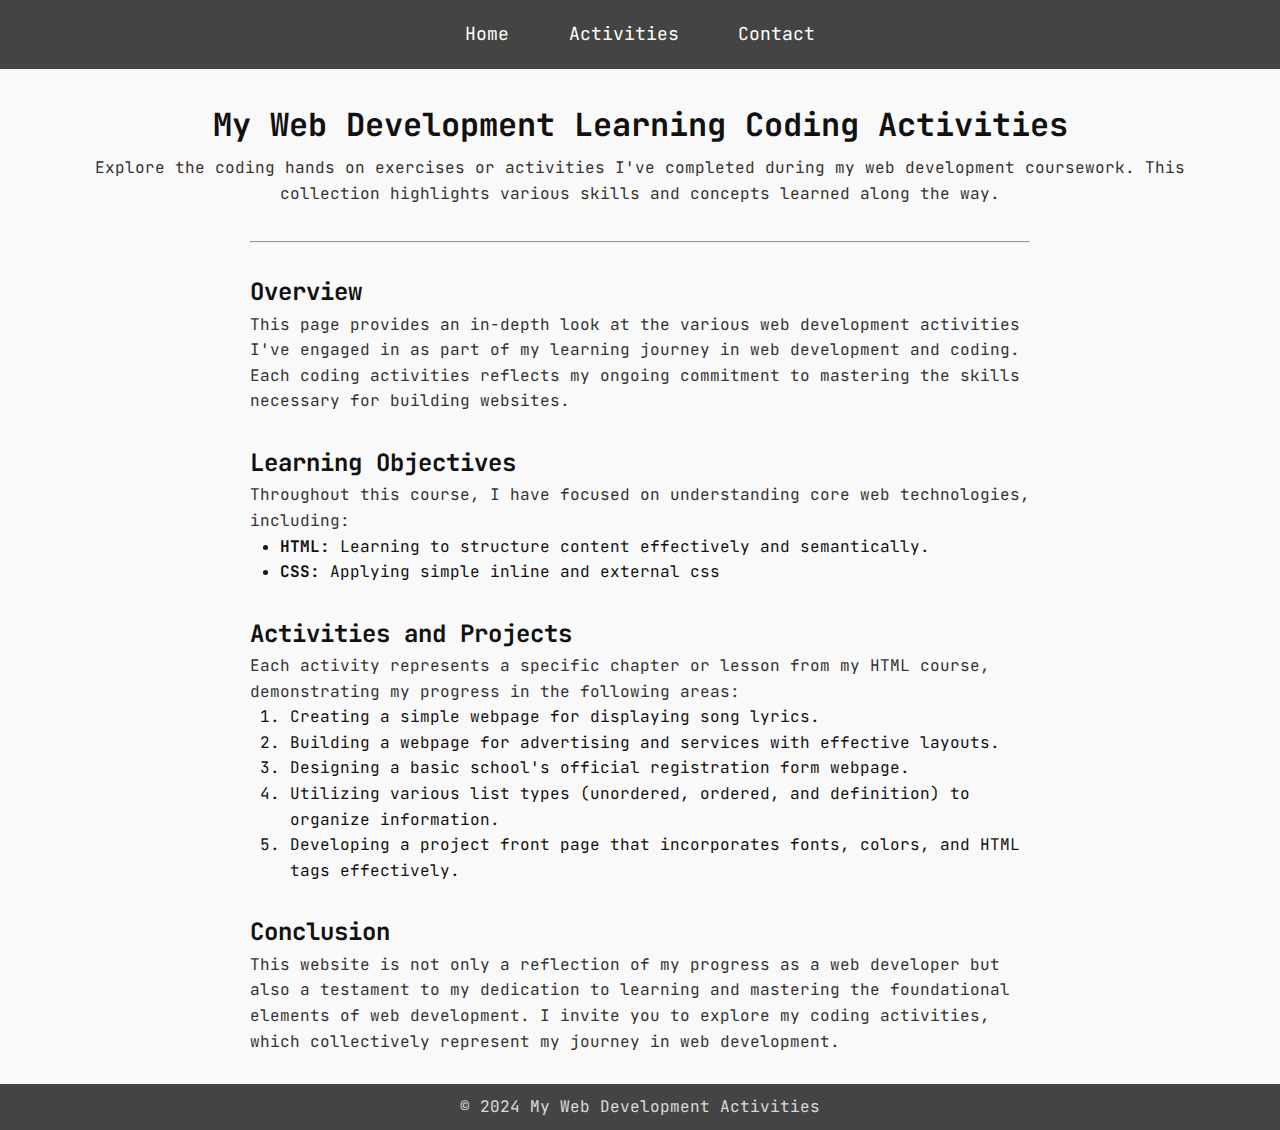
<file: index.html>
<!DOCTYPE html>
<html lang="en">
<head>
    <meta charset="UTF-8">
    <meta name="viewport" content="width=device-width, initial-scale=1.0">
    <title>Web Development Activities</title>
    <link rel="stylesheet" href="index.css">
</head>
<body>
    <header>
        <nav>
            <ul>
                <li><a href="index.html">Home</a></li>
                <li><a href="activity.html  ">Activities</a></li>
                <li><a href="#contact">Contact</a></li>
            </ul>
        </nav>
        <div class="sub-header">
            <h1>My Web Development Learning Coding Activities</h1>
            <p>Explore the coding hands on exercises or activities I've completed during my web development coursework. This collection highlights various skills and concepts learned along the way.</p>
        </div>
    </header>
    <hr>
    <main>
        <div class="section overview">
            <h2>Overview</h2>
            <p>This page provides an in-depth look at the various web development activities I've engaged in as part of my learning journey in web development and coding. Each coding activities reflects my ongoing commitment to mastering the skills necessary for building websites.</p>
        </div>
        <div class="section objective">
            <h2>Learning Objectives</h2>
            <p>Throughout this course, I have focused on understanding core web technologies, including:</p>
            <ul>
                <li><strong>HTML:</strong> Learning to structure content effectively and semantically.</li>
                <li><strong>CSS:</strong> Applying simple inline and external css</li>
            </ul>
        </div>
        <div class="section activty">
            <h2>Activities and Projects</h2>
            <p>Each activity represents a specific chapter or lesson from my HTML course, demonstrating my progress in the following areas:</p>
            <ol>
                <li>Creating a simple webpage for displaying song lyrics.</li>
                <li>Building a webpage for advertising and services with effective layouts.</li>
                <li>Designing a basic school's official registration form webpage.</li>
                <li>Utilizing various list types (unordered, ordered, and definition) to organize information.</li>
                <li>Developing a project front page that incorporates fonts, colors, and HTML tags effectively.</li>
            </ol>
        </div>
        <div class="section concolusion">
            <h2>Conclusion</h2>
            <p>This website is not only a reflection of my progress as a web developer but also a testament to my dedication to learning and mastering the foundational elements of web development. I invite you to explore my coding activities, which collectively represent my journey in web development.</p>
        </div>
    </main>
    <footer>
        <p>&copy; 2024 My Web Development Activities</p>
    </footer>
</body>
</html>
</file>
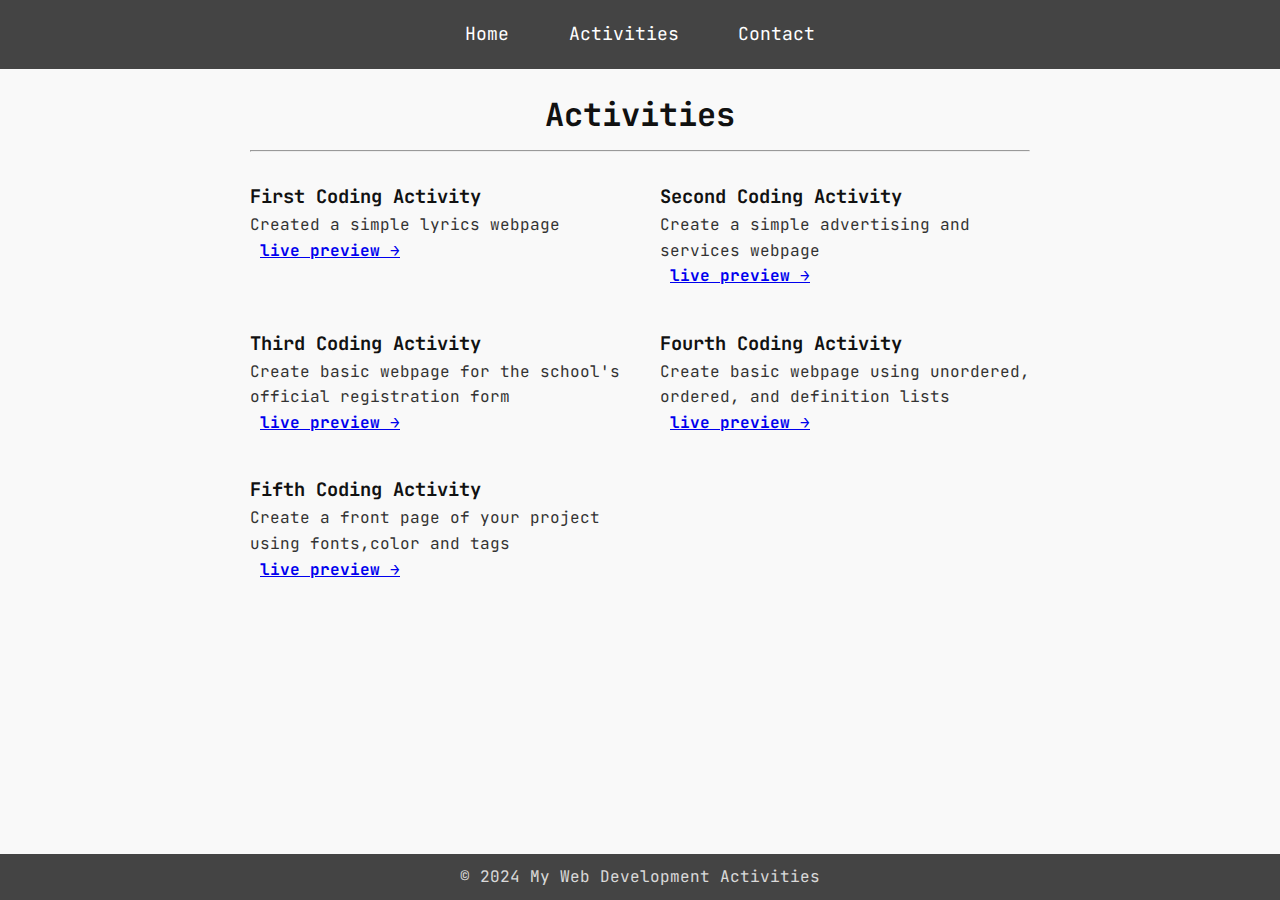
<file: activity.html>
<!DOCTYPE html>
<html lang="en">
<head>
    <meta charset="UTF-8">
    <meta name="viewport" content="width=device-width, initial-scale=1.0">
    <link rel="stylesheet" href="activity.css">
    <title>Activities</title>
</head>
<body>
    <header>
        <nav>
            <ul>
                <li><a href="index.html">Home</a></li>
                <li><a href="activity.html">Activities</a></li>
                <li><a href="#contact">Contact</a></li>
            </ul>
        </nav>
    </header>
    <div>
        <h1>Activities</h1>
    </div>
    <hr>
    <main>
        <section id="activities">
            <div class="grid-container">
                <div class="grid-item">
                    <h3>First Coding Activity</h3>
                    <p>Created a simple lyrics webpage <span> <a href="lyrics.html" target="_blank">live preview &rarr;</a>   </span></p>
                </div>
                <div class="grid-item">
                    <h3>Second Coding Activity</h3>
                    <p>Create a simple advertising and services webpage  <span> <a href="adds.html" target="_blank">live preview &rarr;</a>   </span></p>
                </div>
                <div class="grid-item">
                    <h3>Third Coding Activity</h3>
                    <p>Create basic webpage for the school's official registration form  <span> <a href="orf.html" target="_blank">live preview &rarr;</a>   </span></p>
                </div>
                <div class="grid-item">
                    <h3>Fourth Coding Activity</h3>
                    <p>Create basic webpage using unordered, ordered, and definition lists  <span> <a href="list.html" target="_blank">live preview &rarr;</a>   </span></p>
                </div>
                <div class="grid-item">
                    <h3>Fifth Coding Activity</h3>
                    <p>Create a front page of your project using fonts,color and tags  <span> <a href="index.html">live preview &rarr;</a>   </span></p>
                </div>
            </div>
        </section>
    </main>
    <footer>
        <p>&copy; 2024 My Web Development Activities</p>
    </footer>
</body>
</html>
</file>
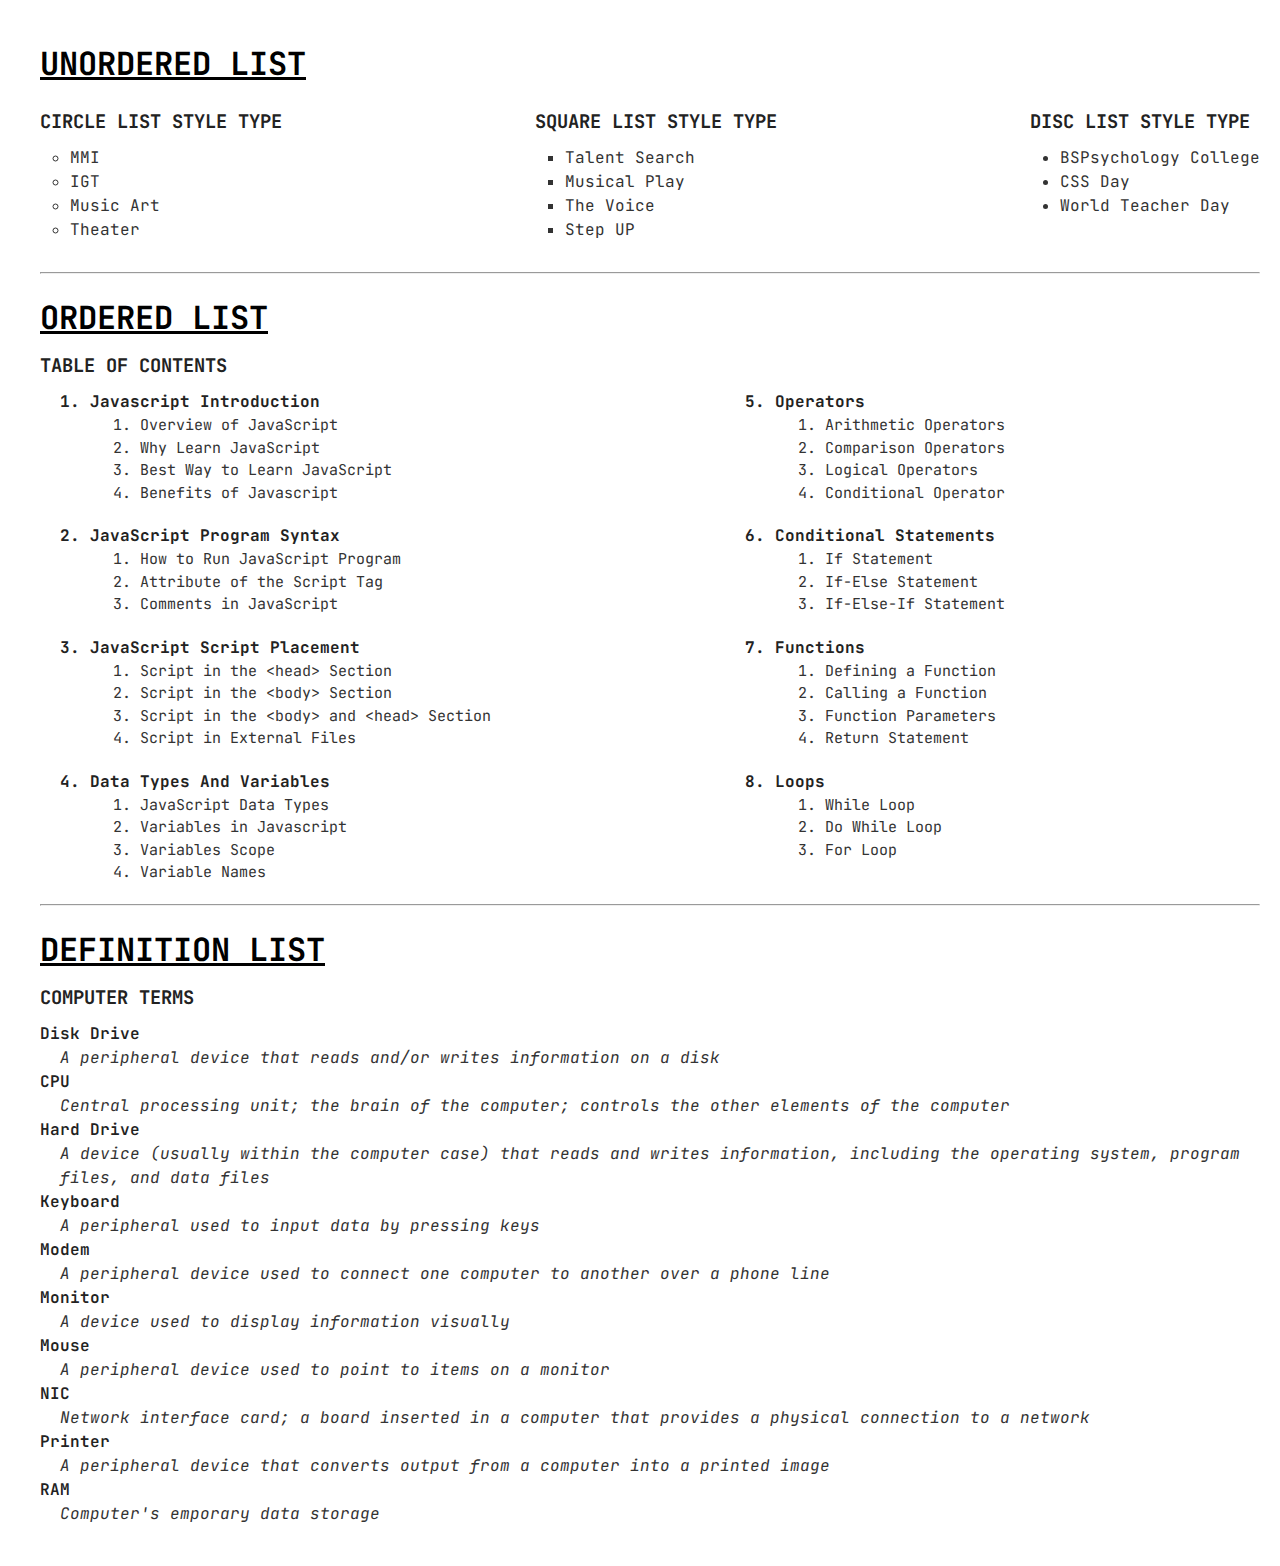
<file: list.html>
<!DOCTYPE html>
<html lang="en">
  <head>
    <meta charset="UTF-8" />
    <meta name="viewport" content="width=device-width, initial-scale=1.0" />
    <link rel="stylesheet" href="list.css" />
    <title>List</title>
  </head>
  <body>
    <div class="main">
      <div class="section-unordered-list">
        <h1>Unordered List</h1>
        <div class="ul-container">
          <div class="circle-container">
            <h3>Circle List Style Type</h3>
            <ul class="circle">
              <li class="list-item">MMI</li>
              <li class="list-item">IGT</li>
              <li class="list-item">Music Art</li>
              <li class="list-item">Theater</li>
            </ul>
          </div>
          <div class="square-container">
            <h3>Square List Style Type</h3>
            <ul class="square">
              <li class="list-item">Talent Search</li>
              <li class="list-item">Musical Play</li>
              <li class="list-item">The Voice</li>
              <li class="list-item">Step UP</li>
            </ul>
          </div>
          <div class="disc-container">
            <h3>Disc List Style Type</h3>
            <ul class="disc">
              <li class="list-item">BSPsychology College</li>
              <li class="list-item">CSS Day</li>
              <li class="list-item">World Teacher Day</li>
            </ul>
          </div>
        </div>
      </div>
      <hr />
      <div class="section-ordered-list" id="ordered-list">
        <h1>ordered list</h1>
        <h3>Table Of Contents</h3>
        <div class="ol-container">
          <ol class="main-ol-container">
            <li class="first">
              Javascript Introduction
              <ol class="innerOrderedList">
                <li>Overview of JavaScript</li>
                <li>Why Learn JavaScript</li>
                <li>Best Way to Learn JavaScript</li>
                <li>Benefits of Javascript</li>
              </ol>
            </li>
            <li class="second">
              JavaScript Program Syntax
              <ol class="innerOrderedList">
                <li>How to Run JavaScript Program</li>
                <li>Attribute of the Script Tag</li>
                <li>Comments in JavaScript</li>
              </ol>
            </li>
            <li class="third">
              JavaScript Script Placement
              <ol class="innerOrderedList">
                <li>Script in the &lt;head&gt; Section</li>
                <li>Script in the &lt;body&gt; Section</li>
                <li>Script in the &lt;body&gt; and &lt;head&gt; Section</li>
                <li>Script in External Files</li>
              </ol>
            </li>
            <li class="fourth">
              Data Types And Variables
              <ol class="innerOrderedList">
                <li>JavaScript Data Types</li>
                <li>Variables in Javascript</li>
                <li>Variables Scope</li>
                <li>Variable Names</li>
              </ol>
            </li>
            <li class="fifth">
              Operators
              <ol class="innerOrderedList">
                <li>Arithmetic Operators</li>
                <li>Comparison Operators</li>
                <li>Logical Operators</li>
                <li>Conditional Operator</li>
              </ol>
            </li>
            <li class="sixth">
              Conditional Statements
              <ol class="innerOrderedList">
                <li>If Statement</li>
                <li>If-Else Statement</li>
                <li>If-Else-If Statement</li>
              </ol>
            </li>
            <li class="seventh">
              Functions
              <ol class="innerOrderedList">
                <li>Defining a Function</li>
                <li>Calling a Function</li>
                <li>Function Parameters</li>
                <li>Return Statement</li>
              </ol>
            </li>
            <li class="eight">
              Loops
              <ol class="innerOrderedList">
                <li>While Loop</li>
                <li>Do While Loop</li>
                <li>For Loop</li>
              </ol>
            </li>
          </ol>
        </div>
      </div>
      <hr />
      <div class="section-definition-list" id="definition-list">
        <h1>Definition List</h1>
        <h3>Computer Terms</h3>
        <div class="definition-terms-container">
          <dl>
            <dt>Disk Drive</dt>
            <dd>
              A peripheral device that reads and/or writes information on a disk
            </dd>
            <dt>CPU</dt>
            <dd>
              Central processing unit; the brain of the computer; controls the
              other elements of the computer
            </dd>
            <dt>Hard Drive</dt>
            <dd>
              A device (usually within the computer case) that reads and writes
              information, including the operating system, program files, and
              data files
            </dd>
            <dt>Keyboard</dt>
            <dd>A peripheral used to input data by pressing keys</dd>
            <dt>Modem</dt>
            <dd>
              A peripheral device used to connect one computer to another over a
              phone line
            </dd>
            <dt>Monitor</dt>
            <dd>A device used to display information visually</dd>
            <dt>Mouse</dt>
            <dd>A peripheral device used to point to items on a monitor</dd>
            <dt>NIC</dt>
            <dd>
              Network interface card; a board inserted in a computer that
              provides a physical connection to a network
            </dd>
            <dt>Printer</dt>
            <dd>
              A peripheral device that converts output from a computer into a
              printed image
            </dd>
            <dt>RAM</dt>
            <dd>Computer's emporary data storage</dd>
          </dl>
        </div>
      </div>
    </div>
  </body>
</html>

<!-- https://www.kindsonthegenius.com/javascript/02-javascript-script-placement/ -->
</file>
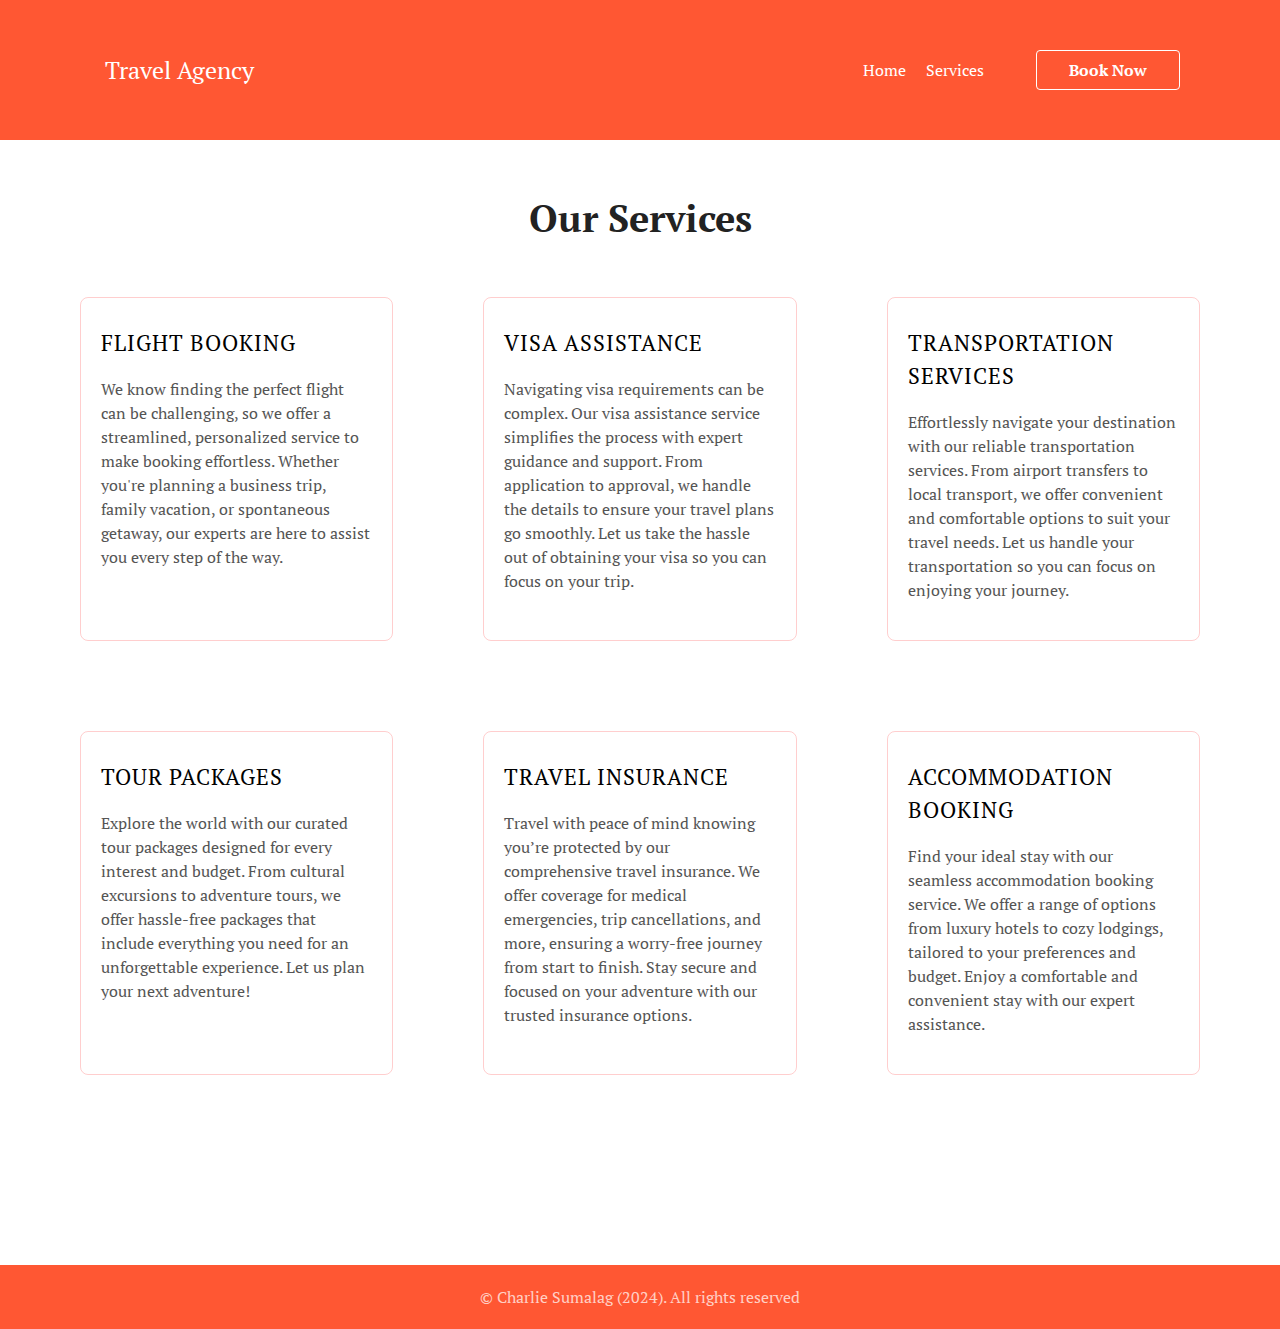
<file: services.html>
<!DOCTYPE html>
<html lang="en">
  <head>
    <meta charset="UTF-8" />
    <meta name="viewport" content="width=device-width, initial-scale=1.0" />
    <link rel="stylesheet" href="services.css" />
    <link
      rel="stylesheet"
      href="https://cdnjs.cloudflare.com/ajax/libs/font-awesome/6.6.0/css/all.min.css"
      integrity="sha512-Kc323vGBEqzTmouAECnVceyQqyqdsSiqLQISBL29aUW4U/M7pSPA/gEUZQqv1cwx4OnYxTxve5UMg5GT6L4JJg=="
      crossorigin="anonymous"
      referrerpolicy="no-referrer"
    />
    <title>Travel Agency Discounts</title>
  </head>
  <body>
    <div class="orange-bg header-main-container">
      <div class="wrapper">
        <!-- header -->
        <header>
          <div class="logo-container">
            <i class="fa-solid fa-globe"></i>
            <h2><a href="adds.html">Travel Agency</a></h2>
          </div>
          <nav>
            <ul class="nav-lists">
              <li class="nav-list"><a href="adds.html">Home</a></li>
              <li class="nav-list"><a href="services.html">Services</a></li>
              <button class="nav-btn">Book Now</button>
            </ul>
          </nav>
        </header>
        <!-- end of header -->
      </div>
    </div>
    <!-- miann content -->
    <main>
      <div class="wrapper">
        <h1 class="our-services-text">Our Services</h1>
        <div class="services-list-container">
          <ul class="services-lists">
            <li class="services-list">
              <i class="fa-solid fa-plane"></i>
              <h2>Flight Booking</h2>
              <p>
                We know finding the perfect flight can be challenging, so we
                offer a streamlined, personalized service to make booking
                effortless. Whether you're planning a business trip, family
                vacation, or spontaneous getaway, our experts are here to assist
                you every step of the way.
              </p>
            </li>
            <li class="services-list">
              <i class="fa-solid fa-credit-card"></i>
              <h2>Visa Assistance</h2>
              <p>
                Navigating visa requirements can be complex. Our visa assistance
                service simplifies the process with expert guidance and support.
                From application to approval, we handle the details to ensure
                your travel plans go smoothly. Let us take the hassle out of
                obtaining your visa so you can focus on your trip.
              </p>
            </li>
            <li class="services-list">
              <i class="fa-solid fa-car-side"></i>
              <h2>Transportation Services</h2>
              <p>
                Effortlessly navigate your destination with our reliable
                transportation services. From airport transfers to local
                transport, we offer convenient and comfortable options to suit
                your travel needs. Let us handle your transportation so you can
                focus on enjoying your journey.
              </p>
            </li>
            <li class="services-list">
              <i class="fa-solid fa-boxes-packing"></i>
              <h2>Tour Packages</h2>
              <p>
                Explore the world with our curated tour packages designed for
                every interest and budget. From cultural excursions to adventure
                tours, we offer hassle-free packages that include everything you
                need for an unforgettable experience. Let us plan your next
                adventure!
              </p>
            </li>
            <li class="services-list">
              <i class="fa-solid fa-file-shield"></i>
              <h2>Travel Insurance</h2>
              <p>
                Travel with peace of mind knowing you’re protected by our
                comprehensive travel insurance. We offer coverage for medical
                emergencies, trip cancellations, and more, ensuring a worry-free
                journey from start to finish. Stay secure and focused on your
                adventure with our trusted insurance options.
              </p>
            </li>
            <li class="services-list">
              <i class="fa-solid fa-hotel"></i>
              <h2>Accommodation Booking</h2>
              <p>
                Find your ideal stay with our seamless accommodation booking
                service. We offer a range of options from luxury hotels to cozy
                lodgings, tailored to your preferences and budget. Enjoy a
                comfortable and convenient stay with our expert assistance.
              </p>
            </li>
          </ul>
        </div>
      </div>
    </main>
    <!-- end of main -->
    <!-- footer -->
    <footer>
      <p>&copy; Charlie Sumalag (2024). All rights reserved</p>
    </footer>
    <!-- end of footer -->
  </body>
</html>
</file>
<file: index.css>
/* import google fonts */
    @import url('https://fonts.googleapis.com/css2?family=JetBrains+Mono:ital,wght@0,100..800;1,100..800&display=swap');

    *, *::after, *::before {
        margin: 0;
        padding: 0;
        box-sizing: border-box;
    }
    html, body {
        font-size: 62.5%;
        height: 100%;
    }

    body {
        font-family: "JetBrains Mono", system-ui;
        background-color: #f9f9f9;
        font-size: 1.6rem;
        color: #111;
        width: calc(100);
        line-height: 1.6;
        margin: 0 auto;
        min-height: 100vh;
        display: flex;
        flex-direction: column;
    }
    p{
        color: #333;
    }

    header {
        text-align: center;
    }
    header p{
        max-width: 110rem;
        text-align: center;
        margin: 0.5rem auto;
    }
    .sub-header{
        padding: 3rem;
    }
    hr{
        width: calc(100% - 50rem);
        margin-inline: auto ;
    }
    nav {
        background-color: #444;
        padding: 2rem;
        text-align: center;
        width: 100%;
        color: white;
    }
    nav ul{
        display: flex;
        justify-content: space-between;
        max-width: 35rem;
        margin: 0 auto;
    }
    nav ul li{
        list-style: none;
    }
    nav ul li a{
        color: white;
        text-decoration: none;
        font-size: 1.8rem;

    }
    main{
        width: calc(100% - 50rem);
        margin: 0 auto  ;
    }
    main{
        display: flex;
        flex-direction: column;
        gap: 3rem;
        padding: 3rem 0;
    }
    .section ul li
    {
        margin-left: 3rem;
    }
    .section ol li{
        margin-left: 4rem;
    }
    footer{
        font-weight: 400;
        color: white;
        margin-top: auto;
        width: 100%;
        padding: 1rem;
        /* border: 1px solid red; */
        text-align: center;
        background-color: #444;
    }
    footer p{
        opacity: 0.8;
        color: white;
    }
    footer a{
        color: white;
        text-decoration: none;
        font-weight: bold ;
    }
</file>
<file: activity.css>
/* import google fonts */
    @import url('https://fonts.googleapis.com/css2?family=JetBrains+Mono:ital,wght@0,100..800;1,100..800&display=swap');

    *, *::after, *::before {
        margin: 0;
        padding: 0;
        box-sizing: border-box;
    }
    html, body {
        font-size: 62.5%;
        height: 100%;
    }

    body {
        font-family: "JetBrains Mono", system-ui;
        background-color: #f9f9f9;
        font-size: 1.6rem;
        color: #111;
        width: calc(100);
        line-height: 1.6;
        margin: 0 auto;
        min-height: 100vh;
        display: flex;
        flex-direction: column;
        /* background-color: red; */
    }
    p{
        color: #333;
    }

    header {
        text-align: center;
    }
    header p{
        max-width: 110rem;
        text-align: center;
        margin: 0.5rem auto;
    }
    hr{
        width: calc(100% - 50rem);
        margin-inline: auto ;
    }
    nav {
        background-color: #444;
        padding: 2rem;
        text-align: center;
        width: 100%;
        color: white;
    }
    nav ul{
        display: flex;
        justify-content: space-between;
        max-width: 35rem;
        margin: 0 auto;
    }
    header nav ul li{
        list-style: none;
    }
    nav ul li a{
        color: white;
        text-decoration: none;
        font-size: 1.8rem;

    }
h1{
    text-align: center;
    padding: 2rem 0 1rem 0;
}
hr{
    width: calc(100% - 50rem);
    margin-inline: auto ;
    margin-bottom: 3rem;
}
main{
    width: calc(100% - 50rem);
    margin: 0 auto  ;
}
.grid-container{
    display: grid;
    grid-template-columns: repeat(2, 1fr);
    gap: 4rem;
}
span{
    /* font-size: 3rem; */
    /* border: 1px solid red;    */
    padding-left: 1rem;
    /* border: 1px solid black; */
    font-weight: 700;
    display: flex;  
    text-decoration: underline;
    cursor: pointer;

}

footer{
    font-weight: 400;
    color: white;
    margin-top: auto;
    width: 100%;
    padding: 1rem;
    /* border: 1px solid red; */
    text-align: center;
    background-color: #444;
}
footer p{
    opacity: 0.8;
    color: white;
}
footer a{
    color: white;
    text-decoration: none;
    font-weight: bold ;
}
</file>
<file: list.css>
/* import google fonts */
@import url("https://fonts.googleapis.com/css2?family=JetBrains+Mono:ital,wght@0,100..800;1,100..800&display=swap");

*,
*::after,
*::before {
  box-sizing: border-box;
  padding: 0;
  margin: 0;
}
html {
  /* font size convert. default 1rem = 16px. after conversation 1rem  = 10px */
  font-size: 62.5%;
}
body {
  font-family: "JetBrains Mono", system-ui;
  font-size: 1.6rem;
  width: 100%;
  height: 100vh;
  justify-content: center;
  align-items: center;
  line-height: 1.5;
}
.main {
  padding: 4rem;
  width: 130rem;
  margin: 0 auto;
}
hr {
  margin-bottom: 2rem;
}
ul {
  padding-left: 3rem;
  margin-bottom: 2rem;
}
h1 {
  text-decoration: underline;
  text-transform: uppercase;
}
h3 {
  text-transform: uppercase;
}
h3,
.ul-container {
  margin: 1rem 0;
  color: #222;
}
.ul-container {
  display: flex;
  justify-content: space-between;
  color: #333;
}
.square {
  list-style-type: square;
}
.disc {
  list-style-type: disc;
}
.circle {
  list-style-type: circle;
}

/* ordered list */
ol {
  padding-left: 5rem;
  font-weight: 700;
  color: #222;
  /* border: 1px solid red; */
}
.innerOrderedList {
  list-style-type: decimal;
  color: #333;
  font-size: 1.5rem;
  font-weight: 400;
}
.main-ol-container {
  /* border: 1px solid red; */
  display: grid;
  /* row-gap: 1rem; */
  column-gap: 20rem;
  /* border: 1px solid red; */
  grid-template-columns: 1fr 1fr;
}
.first,
.second,
.third,
.fourth {
  grid-column: 1/2;
  margin-bottom: 2rem;
}
.fifth,
.sixth,
.seventh,
.eight {
  grid-column: 2/3;
  /* border: 1px solid red; */
}
.fifth {
  grid-row: 1/2;
}
.sixth {
  grid-row: 2/3;
}
.seventh {
  grid-row: 3/4;
}
dt {
  font-weight: 600;
  color: #222;
}
dd {
  /* font-size: 1.5rem; */
  padding-left: 2rem;
  font-style: italic;
  color: #333;
}
</file>
<file: services.css>
/* import fons style */
@import url("https://fonts.googleapis.com/css2?family=Montserrat:ital,wght@0,100..900;1,100..900&display=swap");
@import url("https://fonts.googleapis.com/css2?family=Montserrat:ital,wght@0,100..900;1,100..900&family=Roboto:ital,wght@0,100;0,300;0,400;0,500;0,700;0,900;1,100;1,300;1,400;1,500;1,700;1,900&display=swap");
@import url("https://fonts.googleapis.com/css2?family=Montserrat:ital,wght@0,100..900;1,100..900&family=PT+Serif:ital,wght@0,400;0,700;1,400;1,700&family=Roboto:ital,wght@0,100;0,300;0,400;0,500;0,700;0,900;1,100;1,300;1,400;1,500;1,700;1,900&display=swap");

/* root */
:root {
  --font-family1: "Roboto", sans-serif;
  --font-family2: "Montserrat", system-ui;
  --font-family3: "PT Serif", serif;
  --pane-padding: 5px 42px;
}
/* reset */
*,
*::after,
*::before {
  box-sizing: border-box;
  padding: 0;
  margin: 0;
}
html {
  font-size: 62.5%;
}
body {
  display: flex;
  flex-direction: column;
  font-family: var(--font-family3);
  font-size: 1.6rem;
  line-height: 1.5;
  width: 100%;
  height: 100vh;
  color: black;
  overflow-y: scroll;
}
.orange-bg {
  width: 100%;
  padding: 5rem;
  background-color: #ff5733;
}
.header-main-container {
  position: fixed;
}
.wrapper {
  max-width: 150rem;
  margin: 0 auto;
}
header {
  max-width: 150rem;
  display: flex;
  justify-content: space-between;
  align-items: center;
  color: white;
  margin: 0 auto;
  padding: 0 5rem;
}

.logo-container {
  display: flex;
  align-items: center;
  gap: 0.5rem;
}
.logo-container > i {
  /* border: 1px solid red; */
  font-size: 2.8rem;
  font-weight: 700;
}
.nav-lists {
  display: flex;
  gap: 2rem;
  align-items: center;
}
.nav-list {
  list-style-type: none;
  transition: all 0.3s ease;
}
a {
  text-decoration: none;
  color: white;
  font-weight: 500;
}
span {
  font-size: 2.2rem;
  font-weight: 700;
  color: #ff5733;
}
.nav-btn {
  margin-left: 3.2rem;
  border: 1px solid white;
  background-color: transparent;
  padding: 0.8rem 3.2rem;
  border-radius: 4px;
  color: white;
  font-weight: 600;
  transition: 0.3s all ease;
  font-size: 1.6rem;
  font-family: var(--font-family3);
}
.nav-btn:hover {
  color: black;
  cursor: pointer;
  background-color: white;
}
main {
  flex: 1;
  padding: 14rem 3rem;
}
.our-services-text {
  text-align: center;
  font-size: 3.8rem;
  margin: 5rem;
  color: #222;
}
.services-lists {
  display: grid;
  grid-template-columns: 1fr 1fr 1fr;
  grid-template-rows: 1fr 1fr;
  gap: 9rem;
  padding: 0 5rem;
}
.services-list {
  width: 100%;
  padding: 2rem;
  list-style-type: none;
  /* box-shadow: 1px 1px 1px rgba(0, 0, 0, 0.3); */
  /* box-shadow: 0px 1px 8px rgba(0, 0, 0, 0.3); */
  /* padding-right: 3rem; */
  border: 1px solid rgba(255, 0, 0, 0.192);
  border-radius: 8px;
}
.services-list > i {
  font-size: 5rem;
  color: #ff5833c4;
}
.services-list > h2 {
  margin-top: 0.8rem;
  font-weight: 500;
  text-transform: uppercase;
  font-size: 2.2rem;
  letter-spacing: 1px;
  color: black;
}
.services-list > p {
  /* border: 1px solid blue; */
  padding: 1.8rem 0;
  color: #555;
}

footer {
  margin-top: 5rem;
  text-align: center;
  width: 100%;
  background-color: #ff5733;
  padding: 2rem 0;
  color: rgba(255, 255, 255, 0.726);
}
</file>
